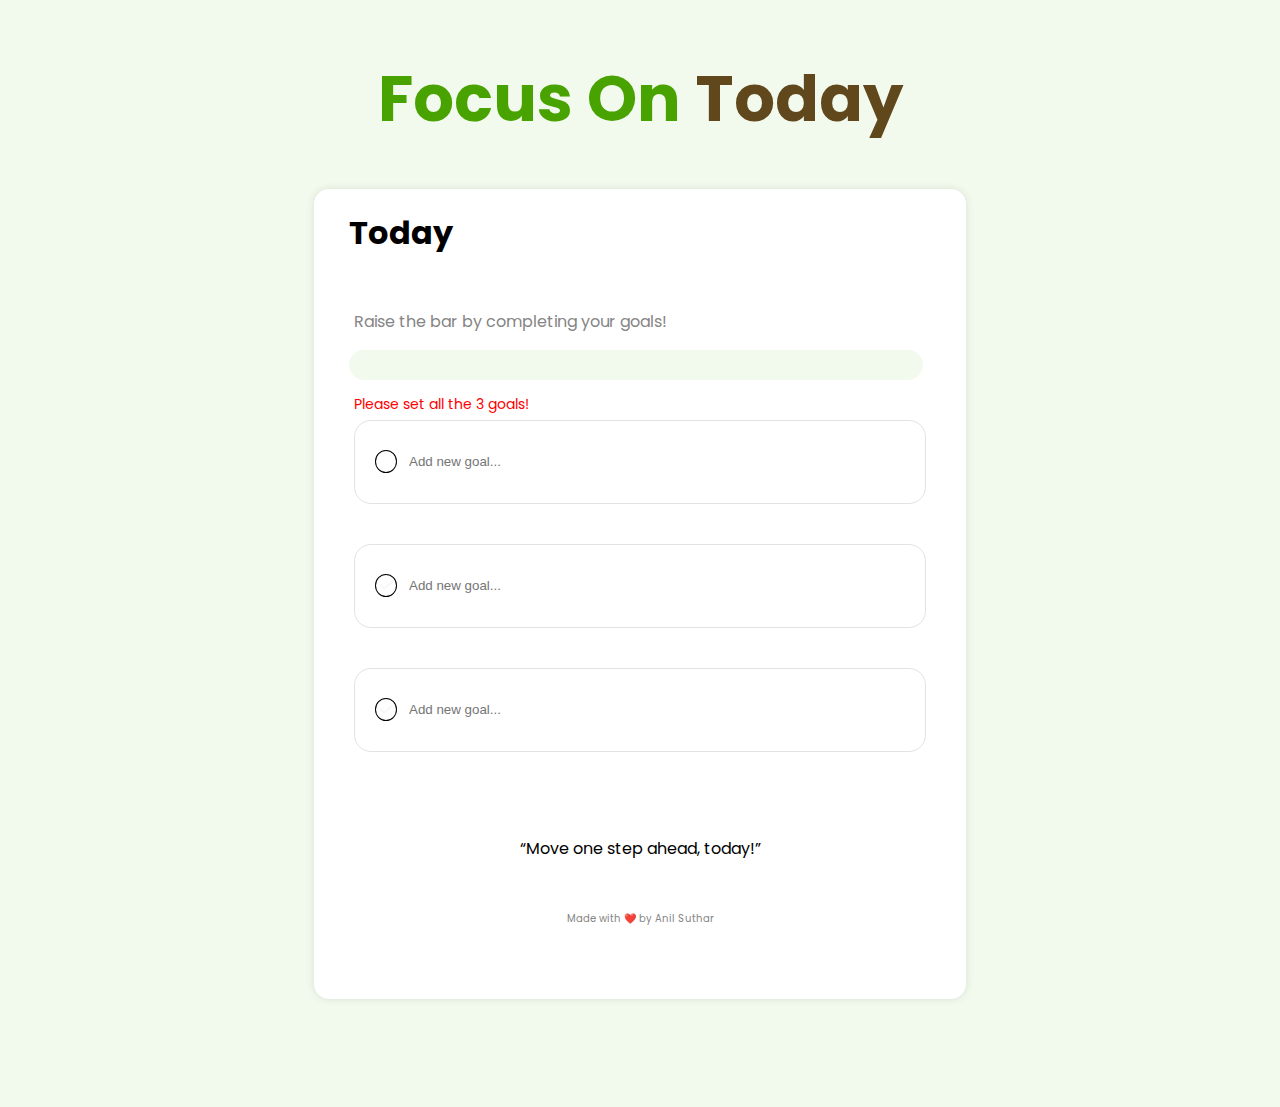
<file: index.html>
<!DOCTYPE html>
<html lang="en">

<head>
    <meta charset="UTF-8">
    <meta name="viewport" content="width=device-width, initial-scale=1.0">
    <title>Focus On Today</title>
    <link rel="stylesheet" href="style.css">
    <script src="script.js" defer></script>
    <link rel="preconnect" href="https://fonts.googleapis.com">
    <link rel="preconnect" href="https://fonts.gstatic.com" crossorigin>
    <link
        href="https://fonts.googleapis.com/css2?family=Poppins:ital,wght@0,100;0,200;0,300;0,400;0,500;0,600;0,700;0,800;0,900;1,100;1,200;1,300;1,400;1,500;1,600;1,700;1,800;1,900&display=swap"
        rel="stylesheet">
</head>

<body>
    <div class="container">
        <h1><span class="heading">Focus On </span>&nbsp;Today</h1>
        <div class="rectangle">
            <h3>Today</h3>
            <p class="p1">Raise the bar by completing your goals!</p>
            <div class="progress-bar">
                <div class="progress-value">
                    <span>2/3 Completed</span>
                </div>

            </div>
            <p class="error">Please set all the 3 goals!</p>

            <div class="rectangle1">

                <div class="rectangle2 ">
                    <div class="custome-checkbox">
                        <img class="check-icon" src="check-icon.svg" alt="check-icon">
                    </div>
                    <input class="goal-input" id="first" type="text" placeholder="Add new goal...">
                </div>


                <div class="rectangle3 ">
                    <div class="custome-checkbox">
                        <img src="check-icon.svg" alt="check-icon">
                    </div>
                    <input class="goal-input" id="second" type="text" placeholder="Add new goal...">
                </div>


                <div class="rectangle4">
                    <div class="custome-checkbox">
                        <img src="check-icon.svg" alt="check-icon">
                    </div>
                    <input class="goal-input" id="third" type="text" placeholder="Add new goal...">
                </div>


            </div>
            <p class="p3">“Move one step ahead, today!”</p>

            <p class="p4">Made with ❤️ by Anil Suthar</p>




        </div>
    </div>


</body>

</html>
</file>
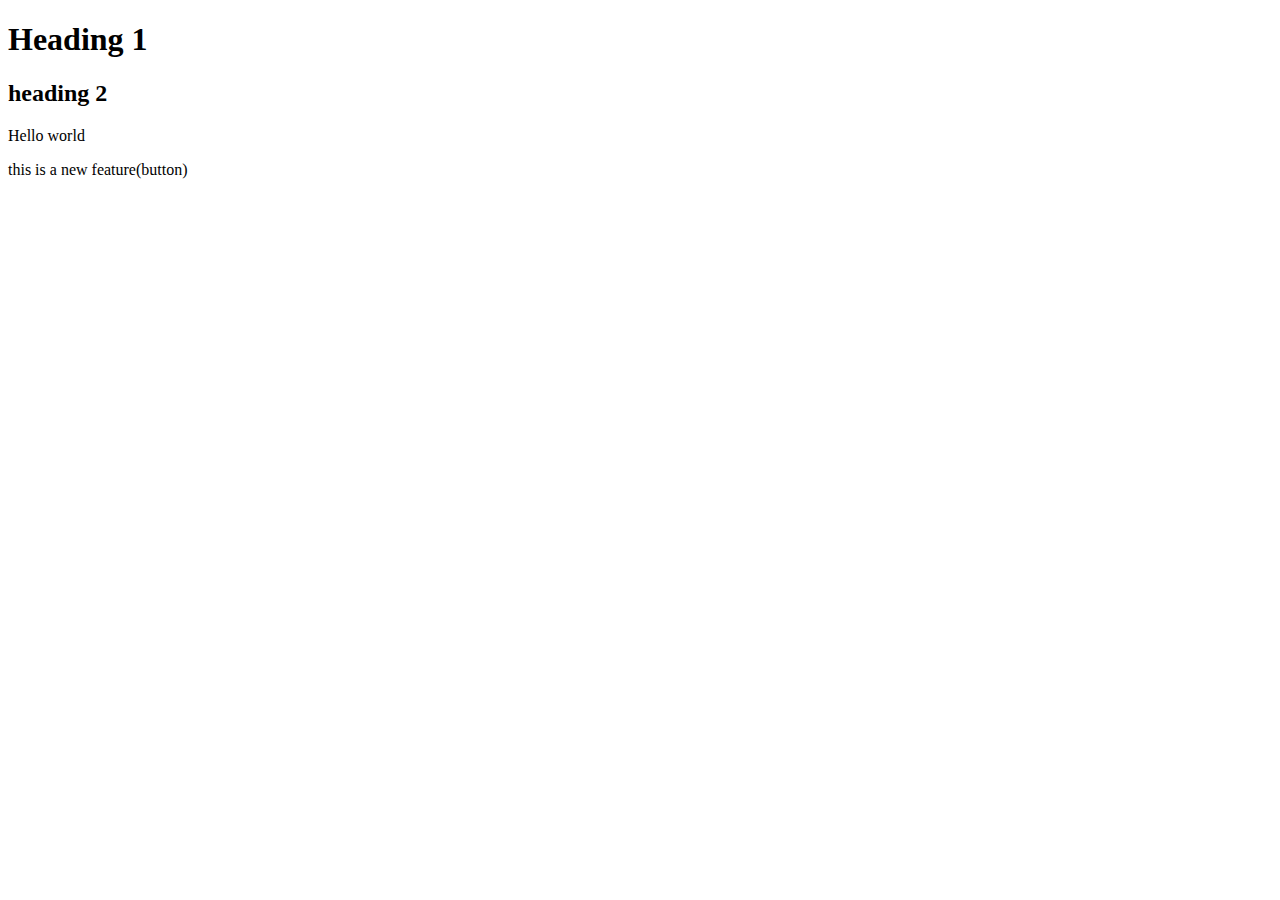
<file: html/index.html>
<!DOCTYPE html>
<html lang="en">
<head>
    <meta charset="UTF-8">
    <meta name="viewport" content="width=device-width, initial-scale=1.0">
    <title>Practise</title>
</head>
<body>
    <h1>Heading 1</h1>
    <h2>heading 2</h2>
    <p>Hello world</p>
    <p>this is a new feature(button)</p>
    
</body>
</html>
</file>
<file: style.css>
body {
    background-color: #F2F9ED;
    display: flex;
    align-items: center;
    justify-content: center;
    font-family: 'poppins', sans-serif;
}

h1 {
    /* background-color: antiquewhite; */
    color: #61481C;
    font-size: 64px;
    display: flex;
    justify-content: center;
}

.heading {
    color: #48A300;
}

.rectangle {
    height: 810px;
    max-width: 660px;
    border-radius: 15px;
    background-color: white;
    margin-bottom: 100px;
    margin-inline: auto;
    box-shadow: 0 0 8px 0px rgba(0, 0, 0, 0.1);
}

h3 {
    padding: 20px;
    font-size: 32px;
    margin-left: 15px;
    /* background-color: antiquewhite; */
}

.p1 {
    margin-left: 40px;
    color: #858585;
}


.progress-bar {
    background-color: #F2F9ED;
    height: 30px;
    width: 88%;
    margin-left: 35px;
    border-radius: 15px;
}

.progress-value {
    background-color: #48A300;
    height: 100%;
    width: 0;
    border-radius: 15px;
    font-size: 10px;
    font-weight: 500;
    color: white;
    display: flex;
    align-items: center;

    overflow: hidden;

}

.progress-value span {
    padding-left: 20px;
}

.error {
    margin-left: 40px;
    color: red;
    position: absolute;
    display: none;
}

.rectangle1 {
    /* display: flex; */
    width: 100%;
    height: 400px;
    border-radius: 17px;
    /* border: 1px solid black; */
    justify-content: center;
}

.rectangle2 {
    display: flex;
    align-items: center;
    justify-content: left;
    height: 82px;
    width: 570px;
    border-radius: 17px;
    border: 1px solid #E2E2E2;
    margin: 40px;
}

.check-icon {
    display: none;
}

.custome-checkbox {
    height: 21px;
    width: 20px;
    border: 1px solid black;
    border-radius: 50%;
    margin-left: 20px;
    display: flex;
    justify-content: center;
    align-items: center;
    cursor: pointer;
}

/* .rectangle2 .radio1 {
    height: 24px;
    width: 24px;
    margin-left: 20px;
} */

.goal-input {
    width: 364px;
    height: 28px;
    margin-left: 10px;
    font-weight: 500;
}

.rectangle3 {
    display: flex;
    align-items: center;
    justify-content: left;
    height: 82px;
    width: 570px;
    border-radius: 17px;
    border: 1px solid #E2E2E2;
    margin: 40px;
}


.rectangle4 {
    display: flex;
    align-items: center;
    justify-content: left;
    height: 82px;
    width: 570px;
    border-radius: 17px;
    border: 1px solid #E2E2E2;
    margin: 40px;
}

/* .rectangle4 .radio3 {
    height: 24px;
    width: 24px;
    margin-left: 20px;
} */



input {
    border: none;

}

.p3 {
    display: flex;
    align-items: center;
    justify-content: center;
}

.p4 {
    display: flex;
    align-items: center;
    justify-content: center;
    font-size: 10px;
    color: #858585;
    margin-top: 50px;

}

.completed .custome-checkbox {
    background-color: #48A300;
    border: none;

}

.completed .check-icon {
    display: block;
}

.completed .goal-input {
    color: #48A300;
    text-decoration-line: line-through;
}
.error {
    margin-left: 40px;
    color: red;
    position: absolute;
    display: block; 
    font-size: 14px;
    animation: fade-in 0.3s ease; 
}
/* Progress bar animation */
.progress-value {
    transition: width 0.4s ease-in-out; 
}

/* Checkbox animation */
.custome-checkbox {
    transition: background-color 0.3s ease, transform 0.2s ease; 
}

.custome-checkbox:hover {
    transform: scale(1.2); 
}

.completed .custome-checkbox {
    background-color: #48A300;
    border-color: transparent;
    transform: scale(1.2); 
    transition: background-color 0.4s ease, transform 0.3s ease;
}

.completed .check-icon {
    display: block;
    animation: fadeIn 0.4s ease-in; 
}

.completed .goal-input {
    color: #48A300;
    text-decoration-line: line-through;
    opacity: 0.7;
    transition: opacity 0.3s ease, text-decoration 0.3s ease; 
}

/* Fade-in keyframes */
@keyframes fadeIn {
    from {
        opacity: 0;
        transform: translateY(-10px);
    }
    to {
        opacity: 1;
        transform: translateY(0);
    }
}

/* Error message animation */
.error {
    transition: opacity 0.3s ease-in-out; 
    opacity: 0; 
}

.error.show {
    opacity: 1; 
}


@media (max-width: 768px) {
    h1 {
        font-size: 32px;
        text-align: center;
    }

    .rectangle {
        width: 90%; 
        height: auto; 
        margin: 20px auto; 
    }
    .error {
        font-size: 12px;
        margin-left: 20px;
    }


    .progress-bar {
        width: 90%; 
        height: 20px; 
        margin: 0 auto;
    }

    .rectangle1 {
        height: auto; 
        padding: 10px;
    }

    .rectangle2,
    .rectangle3,
    .rectangle4 {
        width: 90%; 
        height: 60px; 
        margin: 10px auto; 
    }

    .goal-input {
        width: 70%; 
    }

    .p3 {
        font-size: 14px; 
        margin: 10px;
        text-align: center;
    }

    .p4 {
        font-size: 10px;
        margin: 20px 0;
        text-align: center;
    }
}

@media (max-width: 480px) {
    h1 {
        font-size: 24px;
    }

    .progress-bar {
        height: 15px;
    }

    .rectangle2,
    .rectangle3,
    .rectangle4 {
        height: 50px;
    }

    .goal-input {
        font-size: 12px; 
    }

    .p3 {
        font-size: 12px;
    }

    .p4 {
        font-size: 9px;
    }
}
</file>
